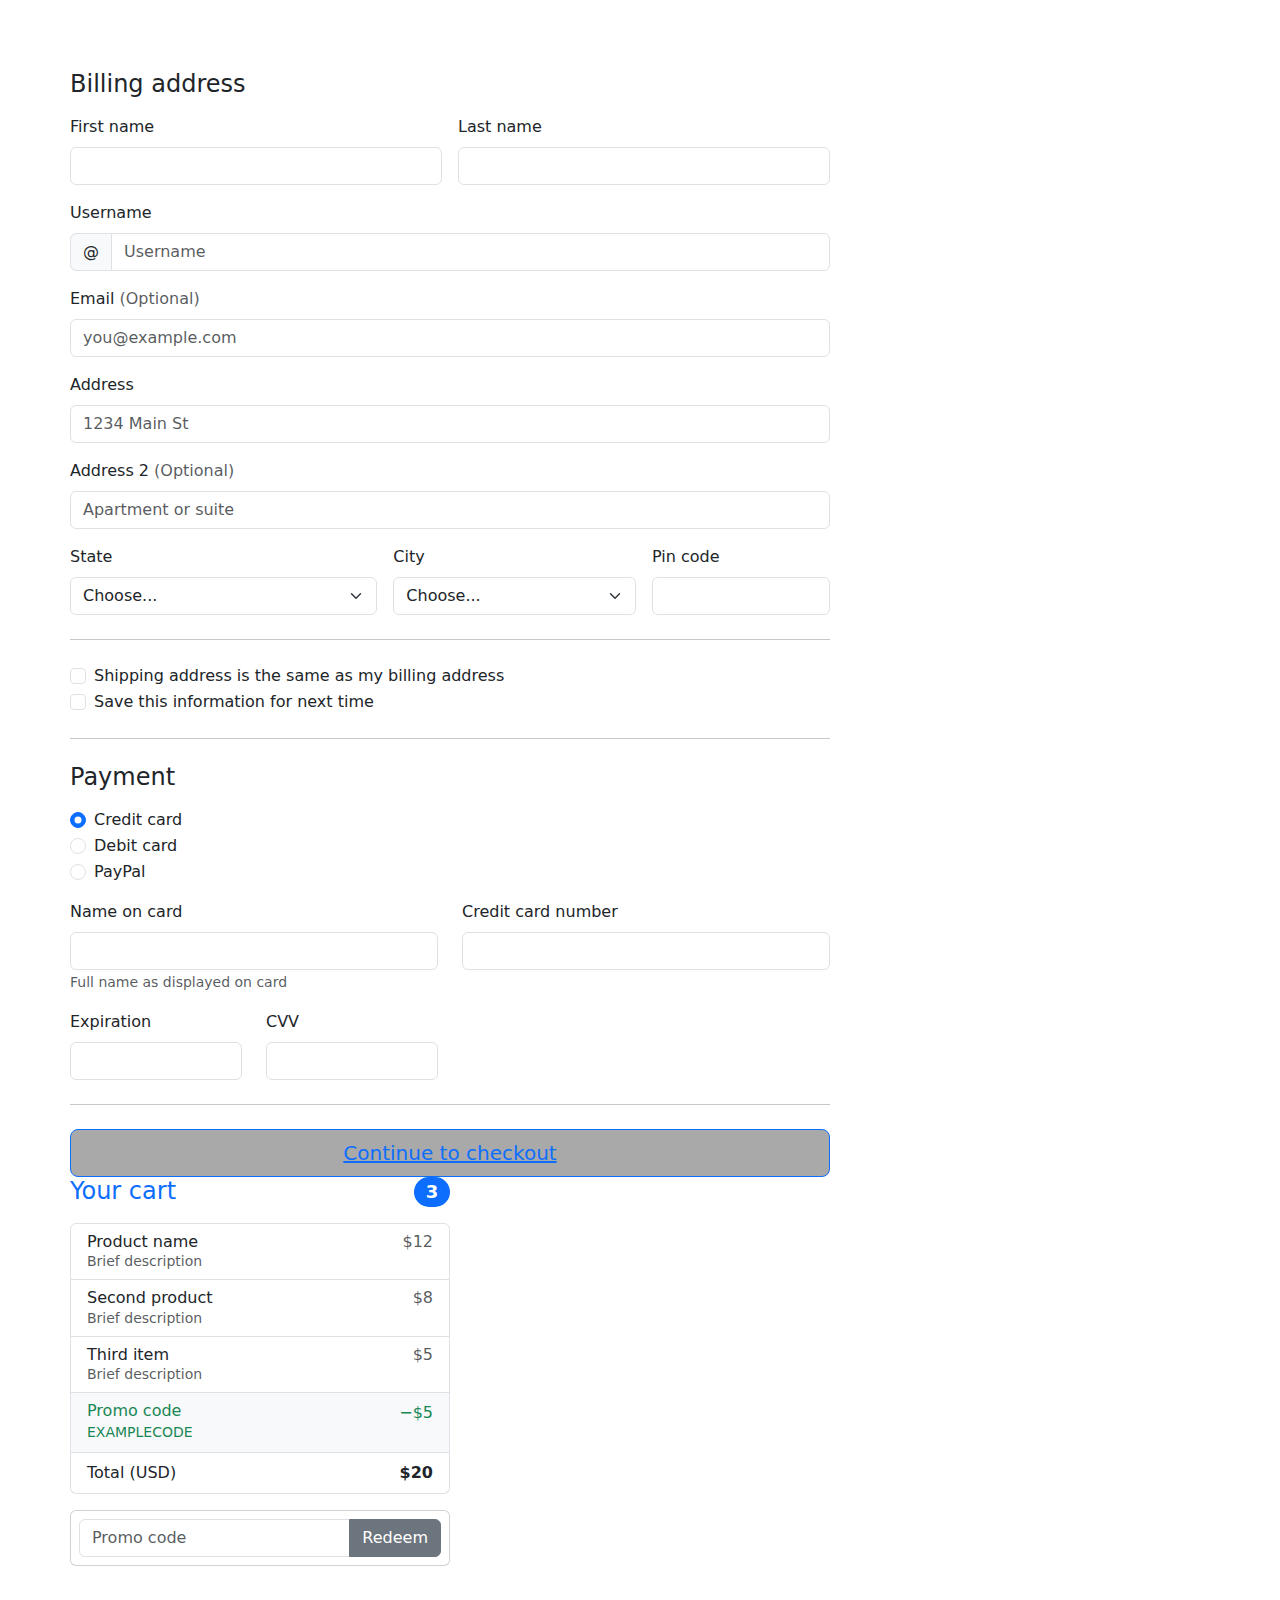
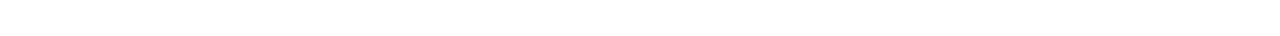
<file: checkout.html>
<!DOCTYPE html>
<html lang="en">
<head>
    <meta charset="UTF-8">
    <meta name="viewport" content="width=device-width, initial-scale=1.0">
    <title>Document</title>
    <link href="https://cdn.jsdelivr.net/npm/bootstrap@5.3.3/dist/css/bootstrap.min.css" rel="stylesheet" integrity="sha384-QWTKZyjpPEjISv5WaRU9OFeRpok6YctnYmDr5pNlyT2bRjXh0JMhjY6hW+ALEwIH" crossorigin="anonymous">
    <link href="./style.css" rel="stylesheet" >
</head>
<body id="check">



    <div class="col-md-7 col-lg-8">
        <h4 class="mb-3">Billing address</h4>
        <form class="needs-validation" novalidate="">
          <div class="row g-3">
            <div class="col-sm-6">
              <label for="firstName" class="form-label">First name</label>
              <input type="text" class="form-control" id="firstName" placeholder="" value="" required="">
              <div class="invalid-feedback">
                Valid first name is required.
              </div>
            </div>

            <div class="col-sm-6">
              <label for="lastName" class="form-label">Last name</label>
              <input type="text" class="form-control" id="lastName" placeholder="" value="" required="">
              <div class="invalid-feedback">
                Valid last name is required.
              </div>
            </div>

            <div class="col-12">
              <label for="username" class="form-label">Username</label>
              <div class="input-group has-validation">
                <span class="input-group-text">@</span>
                <input type="text" class="form-control" id="username" placeholder="Username" required="">
              <div class="invalid-feedback">
                  Your username is required.
                </div>
              </div>
            </div>

            <div class="col-12">
              <label for="email" class="form-label">Email <span class="text-body-secondary">(Optional)</span></label>
              <input type="email" class="form-control" id="email" placeholder="you@example.com">
              <div class="invalid-feedback">
                Please enter a valid email address for shipping updates.
              </div>
            </div>

            <div class="col-12">
              <label for="address" class="form-label">Address</label>
              <input type="text" class="form-control" id="address" placeholder="1234 Main St" required="">
              <div class="invalid-feedback">
                Please enter your shipping address.
              </div>
            </div>

            <div class="col-12">
              <label for="address2" class="form-label">Address 2 <span class="text-body-secondary">(Optional)</span></label>
              <input type="text" class="form-control" id="address2" placeholder="Apartment or suite">
            </div>

            <div class="col-md-5">
              <label for="country" class="form-label">State</label>
              <select class="form-select" id="country" required="">
                <option value="">Choose...</option>
                <option>Maharashtra</option>
              </select>
              <div class="invalid-feedback">
                Please select a valid country.
              </div>
            </div>

            <div class="col-md-4">
              <label for="state" class="form-label">City</label>
              <select class="form-select" id="state" required="">
                <option value="">Choose...</option>
                <option>Pune</option>
              </select>
              <div class="invalid-feedback">
                Please provide a valid state.
              </div>
            </div>

            <div class="col-md-3">
              <label for="zip" class="form-label">Pin code</label>
              <input type="text" class="form-control" id="zip" placeholder="" required="">
              <div class="invalid-feedback">
                pin code required.
              </div>
            </div>
          </div>

          <hr class="my-4">

          <div class="form-check">
            <input type="checkbox" class="form-check-input" id="same-address">
            <label class="form-check-label" for="same-address">Shipping address is the same as my billing address</label>
          </div>

          <div class="form-check">
            <input type="checkbox" class="form-check-input" id="save-info">
            <label class="form-check-label" for="save-info">Save this information for next time</label>
          </div>

          <hr class="my-4">

          <h4 class="mb-3">Payment</h4>

          <div class="my-3">
            <div class="form-check">
              <input id="credit" name="paymentMethod" type="radio" class="form-check-input" checked="" required="">
              <label class="form-check-label" for="credit">Credit card</label>
            </div>
            <div class="form-check">
              <input id="debit" name="paymentMethod" type="radio" class="form-check-input" required="">
              <label class="form-check-label" for="debit">Debit card</label>
            </div>
            <div class="form-check">
              <input id="paypal" name="paymentMethod" type="radio" class="form-check-input" required="">
              <label class="form-check-label" for="paypal">PayPal</label>
            </div>
          </div>

          <div class="row gy-3">
            <div class="col-md-6">
              <label for="cc-name" class="form-label">Name on card</label>
              <input type="text" class="form-control" id="cc-name" placeholder="" required="">
              <small class="text-body-secondary">Full name as displayed on card</small>
              <div class="invalid-feedback">
                Name on card is required
              </div>
            </div>

            <div class="col-md-6">
              <label for="cc-number" class="form-label">Credit card number</label>
              <input type="text" class="form-control" id="cc-number" placeholder="" required="">
              <div class="invalid-feedback">
                Credit card number is required
              </div>
            </div>

            <div class="col-md-3">
              <label for="cc-expiration" class="form-label">Expiration</label>
              <input type="text" class="form-control" id="cc-expiration" placeholder="" required="">
              <div class="invalid-feedback">
                Expiration date required
              </div>
            </div>

            <div class="col-md-3">
              <label for="cc-cvv" class="form-label">CVV</label>
              <input type="text" class="form-control" id="cc-cvv" placeholder="" required="">
              <div class="invalid-feedback">
                Security code required
              </div>
            </div>
          </div>

          <hr class="my-4">

          <button class="w-100 btn btn-primary btn-lg" type="submit" id='abc'><a href="./index.html">Continue to checkout</a></button>
        </form>
      </div>
    





      <div class="col-md-5 col-lg-4 order-md-last">
        <h4 class="d-flex justify-content-between align-items-center mb-3">
          <span class="text-primary">Your cart</span>
          <span class="badge bg-primary rounded-pill">3</span>
        </h4>
        <ul class="list-group mb-3">
          <li class="list-group-item d-flex justify-content-between lh-sm">
            <div>
              <h6 class="my-0">Product name</h6>
              <small class="text-body-secondary">Brief description</small>
            </div>
            <span class="text-body-secondary">$12</span>
          </li>
          <li class="list-group-item d-flex justify-content-between lh-sm">
            <div>
              <h6 class="my-0">Second product</h6>
              <small class="text-body-secondary">Brief description</small>
            </div>
            <span class="text-body-secondary">$8</span>
          </li>
          <li class="list-group-item d-flex justify-content-between lh-sm">
            <div>
              <h6 class="my-0">Third item</h6>
              <small class="text-body-secondary">Brief description</small>
            </div>
            <span class="text-body-secondary">$5</span>
          </li>
          <li class="list-group-item d-flex justify-content-between bg-body-tertiary">
            <div class="text-success">
              <h6 class="my-0">Promo code</h6>
              <small>EXAMPLECODE</small>
            </div>
            <span class="text-success">−$5</span>
          </li>
          <li class="list-group-item d-flex justify-content-between">
            <span>Total (USD)</span>
            <strong>$20</strong>
          </li>
        </ul>

        <form class="card p-2">
          <div class="input-group">
            <input type="text" class="form-control" placeholder="Promo code">
            <button type="submit" class="btn btn-secondary">Redeem</button>
          </div>
        </form>
      </div>


      <script src="https://cdn.jsdelivr.net/npm/bootstrap@5.3.3/dist/js/bootstrap.bundle.min.js" integrity="sha384-YvpcrYf0tY3lHB60NNkmXc5s9fDVZLESaAA55NDzOxhy9GkcIdslK1eN7N6jIeHz" crossorigin="anonymous"></script>
</body>
</html>
</file>
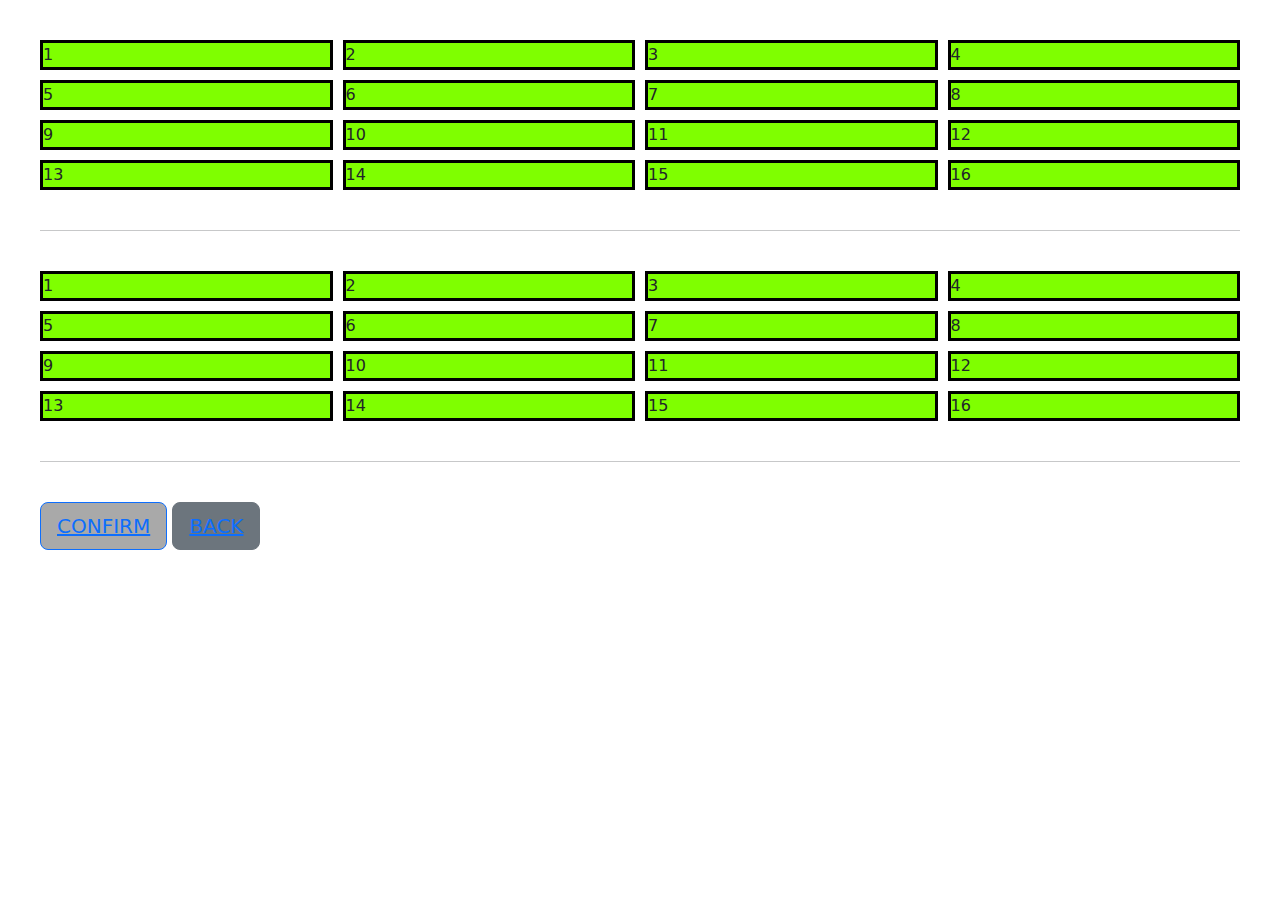
<file: kp.html>
<!DOCTYPE html>
<html lang="en">
<head>
    <meta charset="UTF-8">
    <meta name="viewport" content="width=device-width, initial-scale=1.0">
    <title>Animated Grid</title>
    <link rel="stylesheet" href="./style.css">
    <link href="https://cdn.jsdelivr.net/npm/bootstrap@5.3.3/dist/css/bootstrap.min.css" rel="stylesheet" integrity="sha384-QWTKZyjpPEjISv5WaRU9OFeRpok6YctnYmDr5pNlyT2bRjXh0JMhjY6hW+ALEwIH" crossorigin="anonymous">
</head>
<body id="sksk">
    <div class="g" id="pragat">
        <!-- Creating 15 boxes --> 
        <div class="grid-item">1</div>
        <div class="grid-item">2</div>
        <div class="grid-item">3</div>
        <div class="grid-item">4</div>
        <div class="grid-item">5</div>
        <div class="grid-item">6</div>
        <div class="grid-item">7</div>
        <div class="grid-item">8</div>
        <div class="grid-item">9</div>
        <div class="grid-item">10</div>
        <div class="grid-item">11</div>
        <div class="grid-item">12</div>
        <div class="grid-item">13</div>
        <div class="grid-item">14</div>
        <div class="grid-item">15</div>
        <div class="grid-item">16</div>
    </div>

<br/>
<hr/>
<br/>

    <div class="g" id="pragat1">
        <!-- Creating 15 boxes --> 
        <div class="grid-item">1</div>
        <div class="grid-item">2</div>
        <div class="grid-item">3</div>
        <div class="grid-item">4</div>
        <div class="grid-item">5</div>
        <div class="grid-item">6</div>
        <div class="grid-item">7</div>
        <div class="grid-item">8</div>
        <div class="grid-item">9</div>
        <div class="grid-item">10</div>
        <div class="grid-item">11</div>
        <div class="grid-item">12</div>
        <div class="grid-item">13</div>
        <div class="grid-item">14</div>
        <div class="grid-item">15</div>
        <div class="grid-item">16</div>
    </div>
    <br/>
    <hr/>
    <br/>



    <button type="button" class="btn btn-primary btn-lg" id="button-kp"><a href="./checkout.html">CONFIRM</a></button>
<button type="button" class="btn btn-secondary btn-lg"><a href="./CAR.html">BACK</a></button>


<script src="https://cdn.jsdelivr.net/npm/bootstrap@5.3.3/dist/js/bootstrap.bundle.min.js" integrity="sha384-YvpcrYf0tY3lHB60NNkmXc5s9fDVZLESaAA55NDzOxhy9GkcIdslK1eN7N6jIeHz" crossorigin="anonymous"></script>
    <script src="./index.js"> </script>
</body>
</html>
</file>
<file: style.css>
.carPark{
    height: 100px;
    width:100px;
}


#pragat{
    display: grid;
    grid-template-columns: 1fr 1fr 1fr 1fr;
    grid-template-rows: 1fr 1fr 1fr 1fr ;
    gap: 10px;
    align-items: center;
    
    
}

#pragat1{
    display: grid;
    grid-template-columns: 1fr 1fr 1fr 1fr;
    grid-template-rows: 1fr 1fr 1fr 1fr ;
    gap: 10px;
    align-items: center;
    
    
}
.grid-item{
    background-color: chartreuse;
    border: 3px black solid ;
    

}

#sksk{
    padding: 40px;
}

#but{
    background-color: green;
}

#check{
    padding: 70px;
}

#abc{
    background-color:darkgrey;
}

#button-kp{
    background-color: darkgrey;
}
</file>
